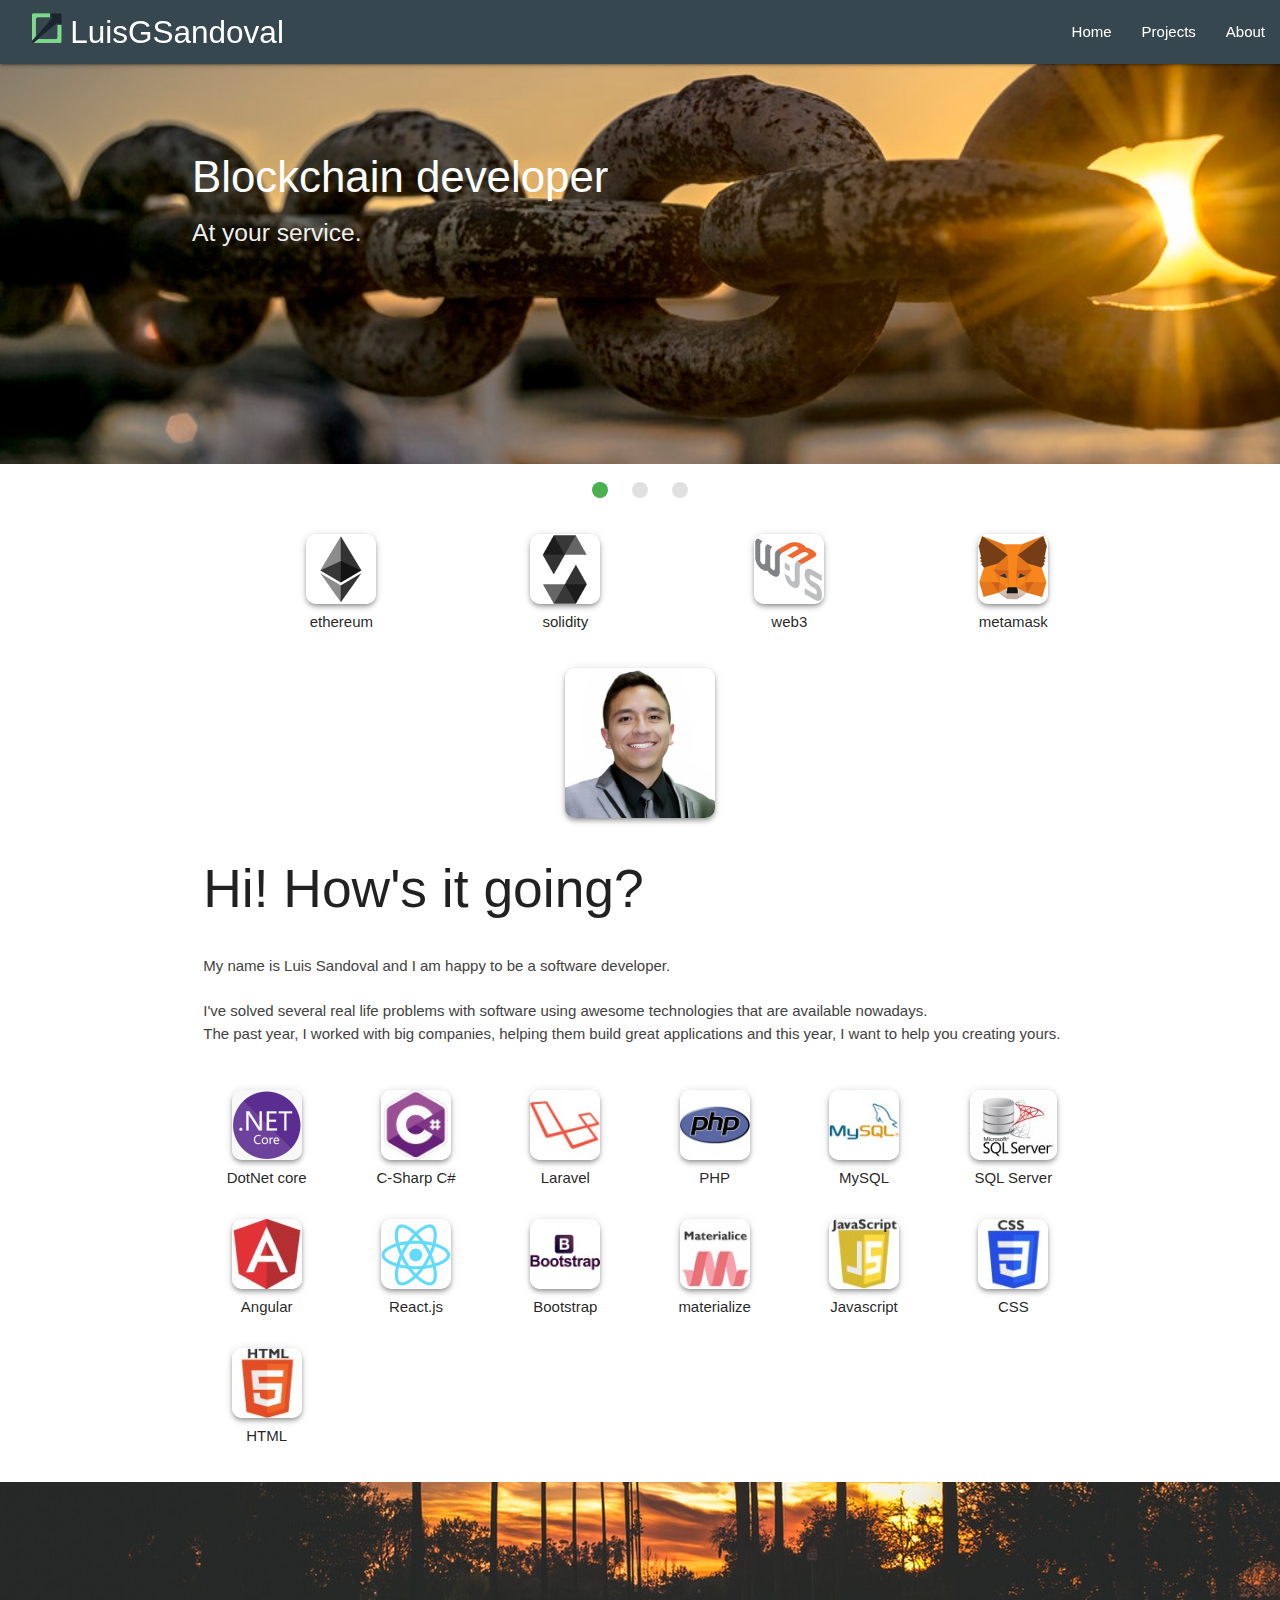
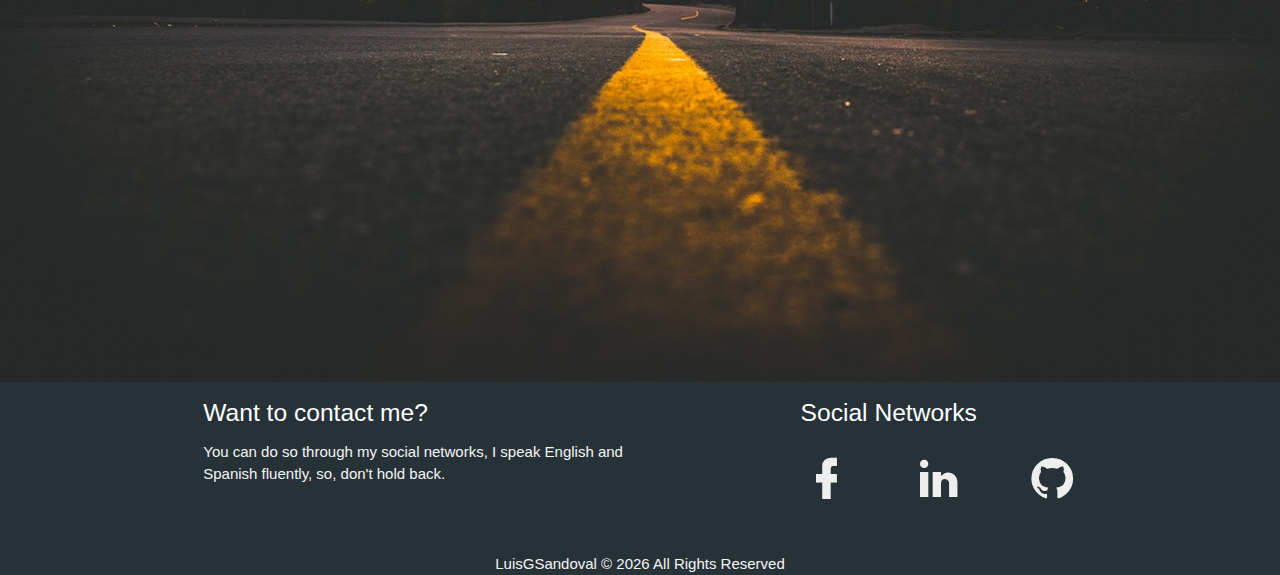
<file: index.html>
<!doctype html>
<html lang="en">

<head>
  <link href="https://fonts.googleapis.com/icon?family=Material+Icons" rel="stylesheet">
  <meta charset="utf-8">
  <title>LuisGSandoval</title>

  <meta name="description" content="Luis G Sandoval, web and software developer, with passion for technologies, eager to find people with challenging, creative and new ideas to undertake, if you have and idea and need software or web assistenance, let me know, I can help creating awesome applications, to ease the process and management of information.">
  <meta name="keywords" content="web,Software,Blockchain,front end,back end,full stack,developer,C#,ASP,.NET,HTML5,CSS3,JAVASCRIPT,PHP,laravel,solidity,ethereum,angular,single page applications,computer science,Microsoft,Linux,Mac,Cloud Computing,Azure,Amazon web services,AWS">
  <meta name="author" content="Luis G Sandoval">
  <base href="/">
  <!-- Global site tag (gtag.js) - Google Analytics -->
  <script async src="https://www.googletagmanager.com/gtag/js?id=UA-98925274-3"></script>
  <script>
    window.dataLayer = window.dataLayer || [];

    function gtag() {
      dataLayer.push(arguments);
    }
    gtag('js', new Date());

    gtag('config', 'UA-98925274-3');

  </script>
  <meta name="viewport" content="width=device-width, initial-scale=1">
  <link rel="icon" type="image/x-icon" href="favicon.ico">
</head>

<body>
  <app-root></app-root>
<script type="text/javascript" src="runtime.js"></script><script type="text/javascript" src="polyfills.js"></script><script type="text/javascript" src="styles.js"></script><script type="text/javascript" src="scripts.js"></script><script type="text/javascript" src="vendor.js"></script><script type="text/javascript" src="main.js"></script></body>

</html>
</file>
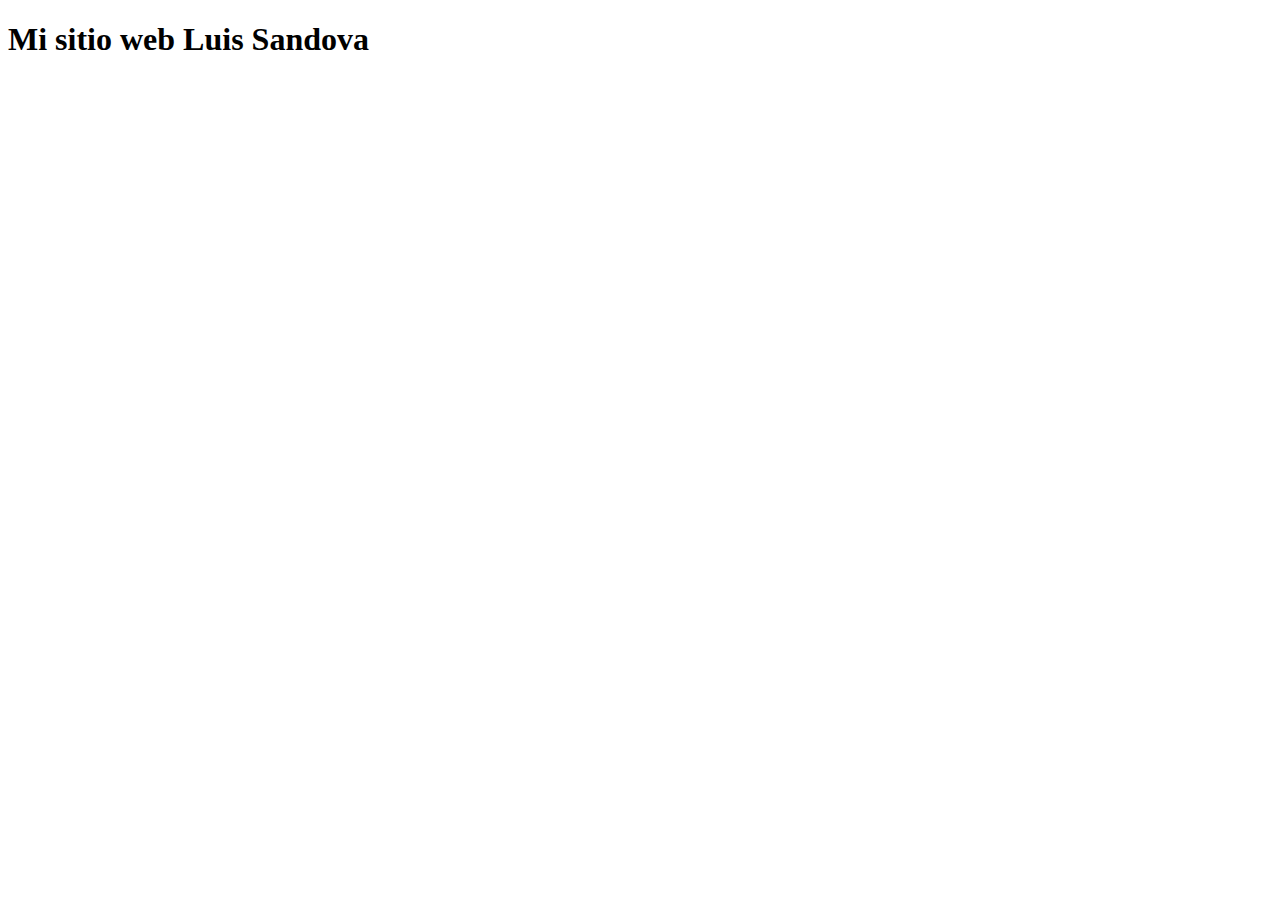
<file: inde.html>
<!DOCTYPE html>
<html lang="en">
<head>
	<meta charset="UTF-8">
	<meta name="viewport" content="width=device-width, initial-scale=1.0">
	<meta http-equiv="X-UA-Comptible" content="ie-edge">
	<title>GitHub | Luis Sandoval</title>
</head>
<body>
	<h1>Mi sitio web Luis Sandova</h1>
</body>
</html>
</file>
